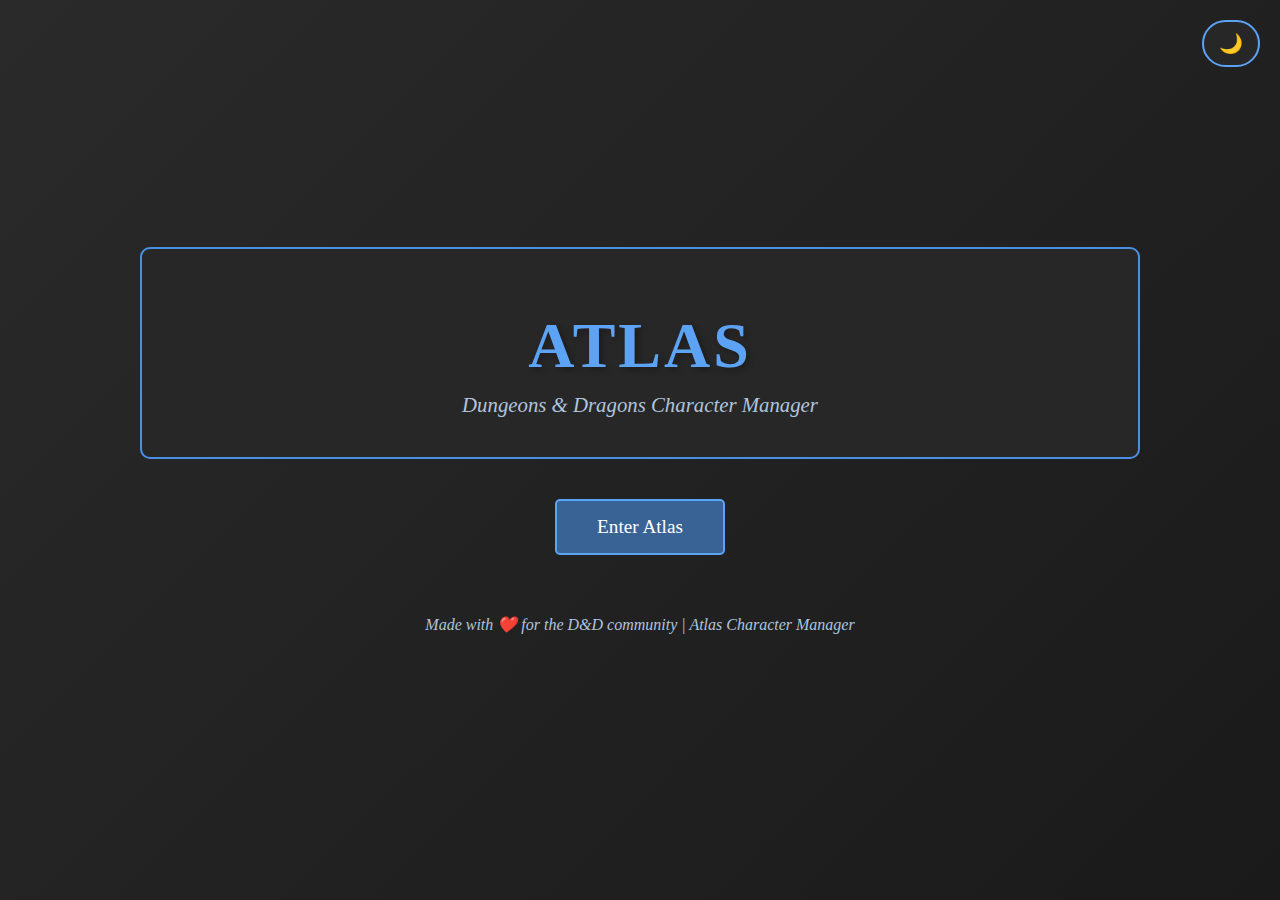
<file: target/classes/index.html>
<!DOCTYPE html>
<html lang="en">
<head>
    <meta charset="UTF-8">
    <meta name="viewport" content="width=device-width, initial-scale=1.0">
    <title>Atlas - D&D Character Manager</title>
    <link rel="stylesheet" href="styles.css">
    <link rel="script" href="script.js">
</head>
<body>
<button class="theme-toggle" onclick="toggleTheme()">
    <span id="themeIcon">🌙</span>
</button>

<div class="container">
    <header style="margin-bottom: 0;">
        <h1>ATLAS</h1>
        <p class="subtitle">Dungeons & Dragons Character Manager</p>
    </header>

    <div style="text-align: center; padding: 40px 0;">
        <a href="home.html" class="btn" style="font-size: 1.2em; padding: 15px 40px; display: inline-block;">
            Enter Atlas
        </a>
    </div>

    <footer>
        <p>Made with ❤️ for the D&D community | Atlas Character Manager</p>
    </footer>
</div>

</body>
</html>
</file>
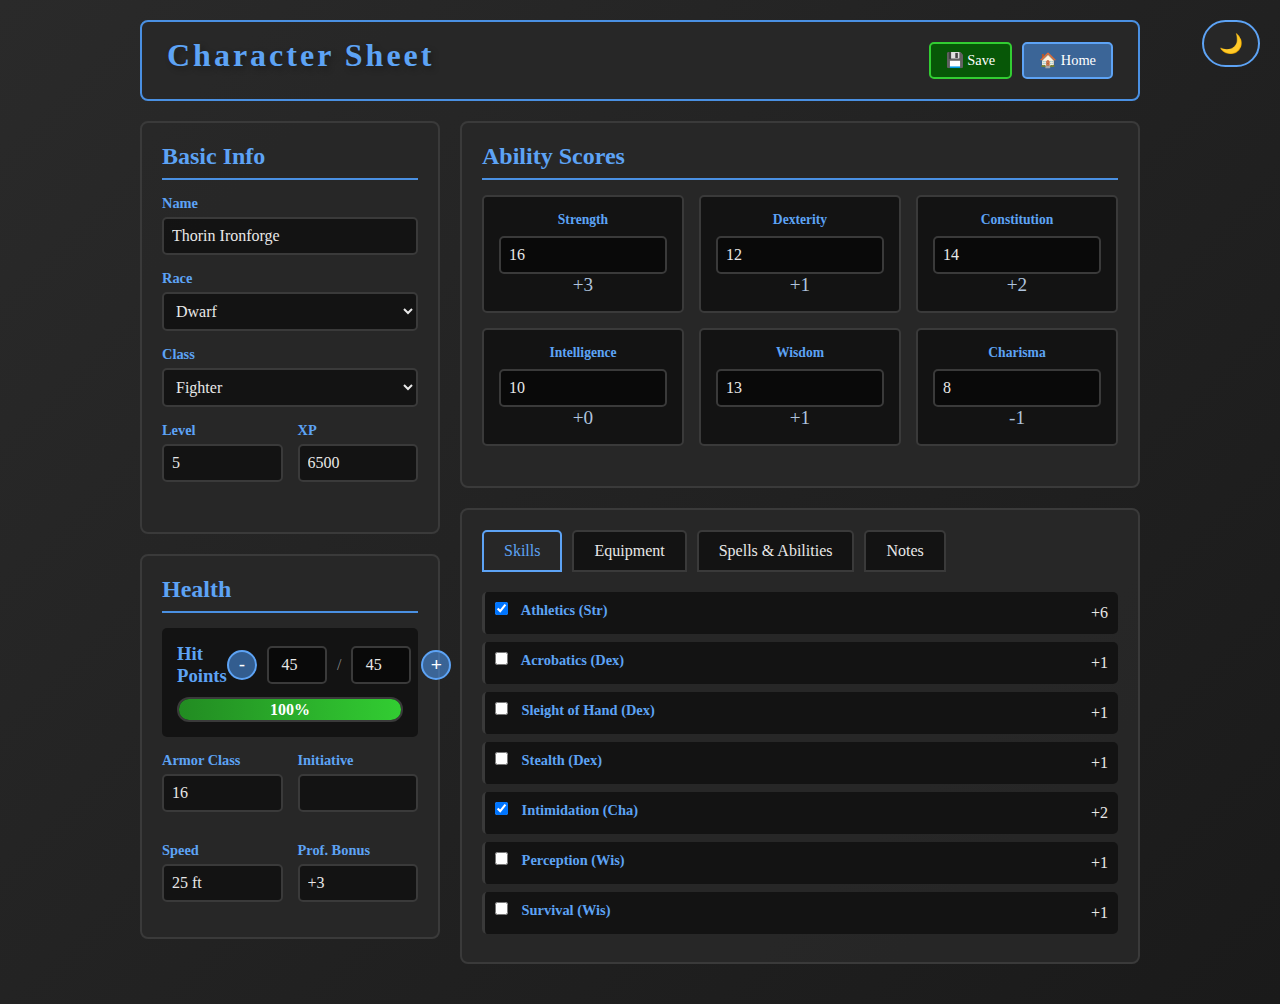
<file: target/classes/character.html>
<!DOCTYPE html>
<html lang="en">
<head>
    <meta charset="UTF-8">
    <meta name="viewport" content="width=device-width, initial-scale=1.0">
    <title>Character Sheet - Atlas</title>
    <link rel="stylesheet" href="styles.css">
</head>
<body>
<button class="theme-toggle" onclick="toggleTheme()">
    <span id="themeIcon">🌙</span>
</button>

<div class="container">
    <div class="header-bar">
        <h1 id="characterName">Character Sheet</h1>
        <div class="header-actions">
            <button class="btn btn-save" onclick="saveCharacter()">💾 Save</button>
            <a href="home.html" class="btn">🏠 Home</a>
        </div>
    </div>

    <div class="character-grid">
        <!-- Left Sidebar -->
        <div>
            <div class="card">
                <h2>Basic Info</h2>
                <div class="form-group">
                    <label>Name</label>
                    <input type="text" id="charName" value="Thorin Ironforge">
                </div>
                <div class="form-group">
                    <label>Race</label>
                    <select id="charRace">
                        <option value="dwarf" selected>Dwarf</option>
                        <option value="elf">Elf</option>
                        <option value="human">Human</option>
                        <option value="halfling">Halfling</option>
                    </select>
                </div>
                <div class="form-group">
                    <label>Class</label>
                    <select id="charClass">
                        <option value="fighter" selected>Fighter</option>
                        <option value="wizard">Wizard</option>
                        <option value="rogue">Rogue</option>
                        <option value="cleric">Cleric</option>
                    </select>
                </div>
                <div class="info-grid">
                    <div class="form-group">
                        <label>Level</label>
                        <input type="number" id="level" value="5" min="1" max="20">
                    </div>
                    <div class="form-group">
                        <label>XP</label>
                        <input type="number" id="xp" value="6500">
                    </div>
                </div>
            </div>

            <div class="card" style="margin-top: 20px;">
                <h2>Health</h2>
                <div class="health-bar">
                    <div class="health-display">
                        <h3>Hit Points</h3>
                        <div class="hp-controls">
                            <button class="hp-btn" onclick="adjustHP(-1)">-</button>
                            <input type="number" id="currentHP" value="45" style="width: 60px; text-align: center;">
                            <span style="color: #888;">/</span>
                            <input type="number" id="maxHP" value="45" style="width: 60px; text-align: center;">
                            <button class="hp-btn" onclick="adjustHP(1)">+</button>
                        </div>
                    </div>
                    <div class="progress-bar">
                        <div class="progress-fill" id="hpBar" style="width: 100%;">100%</div>
                    </div>
                </div>
                <div class="stats-grid">
                    <div class="form-group">
                        <label>Armor Class</label>
                        <input type="number" id="ac" value="16">
                    </div>
                    <div class="form-group">
                        <label>Initiative</label>
                        <input type="number" id="initiative" value="+1">
                    </div>
                    <div class="form-group">
                        <label>Speed</label>
                        <input type="text" id="speed" value="25 ft">
                    </div>
                    <div class="form-group">
                        <label>Prof. Bonus</label>
                        <input type="text" id="profBonus" value="+3">
                    </div>
                </div>
            </div>
        </div>

        <!-- Main Content -->
        <div>
            <div class="card">
                <h2>Ability Scores</h2>
                <div class="ability-scores">
                    <div class="stat-box">
                        <label>Strength</label>
                        <input type="number" id="str" value="16" min="1" max="30" onchange="updateModifier('str')">
                        <div class="stat-modifier" id="strMod">+3</div>
                    </div>
                    <div class="stat-box">
                        <label>Dexterity</label>
                        <input type="number" id="dex" value="12" min="1" max="30" onchange="updateModifier('dex')">
                        <div class="stat-modifier" id="dexMod">+1</div>
                    </div>
                    <div class="stat-box">
                        <label>Constitution</label>
                        <input type="number" id="con" value="14" min="1" max="30" onchange="updateModifier('con')">
                        <div class="stat-modifier" id="conMod">+2</div>
                    </div>
                    <div class="stat-box">
                        <label>Intelligence</label>
                        <input type="number" id="int" value="10" min="1" max="30" onchange="updateModifier('int')">
                        <div class="stat-modifier" id="intMod">+0</div>
                    </div>
                    <div class="stat-box">
                        <label>Wisdom</label>
                        <input type="number" id="wis" value="13" min="1" max="30" onchange="updateModifier('wis')">
                        <div class="stat-modifier" id="wisMod">+1</div>
                    </div>
                    <div class="stat-box">
                        <label>Charisma</label>
                        <input type="number" id="cha" value="8" min="1" max="30" onchange="updateModifier('cha')">
                        <div class="stat-modifier" id="chaMod">-1</div>
                    </div>
                </div>
            </div>

            <div class="card" style="margin-top: 20px;">
                <div class="tabs">
                    <div class="tab active" onclick="switchTab('skills')">Skills</div>
                    <div class="tab" onclick="switchTab('equipment')">Equipment</div>
                    <div class="tab" onclick="switchTab('spells')">Spells & Abilities</div>
                    <div class="tab" onclick="switchTab('notes')">Notes</div>
                </div>

                <div id="skills" class="tab-content active">
                    <div class="skills-list">
                        <div class="skill-item">
                            <label><input type="checkbox" checked> Athletics (Str)</label>
                            <span>+6</span>
                        </div>
                        <div class="skill-item">
                            <label><input type="checkbox"> Acrobatics (Dex)</label>
                            <span>+1</span>
                        </div>
                        <div class="skill-item">
                            <label><input type="checkbox"> Sleight of Hand (Dex)</label>
                            <span>+1</span>
                        </div>
                        <div class="skill-item">
                            <label><input type="checkbox"> Stealth (Dex)</label>
                            <span>+1</span>
                        </div>
                        <div class="skill-item">
                            <label><input type="checkbox" checked> Intimidation (Cha)</label>
                            <span>+2</span>
                        </div>
                        <div class="skill-item">
                            <label><input type="checkbox"> Perception (Wis)</label>
                            <span>+1</span>
                        </div>
                        <div class="skill-item">
                            <label><input type="checkbox"> Survival (Wis)</label>
                            <span>+1</span>
                        </div>
                    </div>
                </div>

                <div id="equipment" class="tab-content">
                    <div class="equipment-item">
                        <span>⚔️ Battleaxe (+1)</span>
                        <span>1d8 + 4 slashing</span>
                    </div>
                    <div class="equipment-item">
                        <span>🛡️ Chain Mail</span>
                        <span>AC 16</span>
                    </div>
                    <div class="equipment-item">
                        <span>💰 Gold Pieces</span>
                        <span>250 gp</span>
                    </div>
                    <button class="btn" style="margin-top: 15px; width: 100%;">+ Add Item</button>
                </div>

                <div id="spells" class="tab-content">
                    <textarea placeholder="List your spells, abilities, and features here..." style="width: 100%; min-height: 300px;"></textarea>
                </div>

                <div id="notes" class="tab-content">
                    <textarea placeholder="Character background, notes, and story..." style="width: 100%; min-height: 300px;">A grizzled dwarf warrior from the Iron Mountains...</textarea>
                </div>
            </div>
        </div>
    </div>
</div>

<script>
    // Theme toggle function
    function toggleTheme() {
        const body = document.body;
        const themeIcon = document.getElementById('themeIcon');

        body.classList.toggle('light-mode');

        if (body.classList.contains('light-mode')) {
            themeIcon.textContent = '☀️';
            localStorage.setItem('theme', 'light');
        } else {
            themeIcon.textContent = '🌙';
            localStorage.setItem('theme', 'dark');
        }
    }

    function updateModifier(stat) {
        const value = parseInt(document.getElementById(stat).value);
        const modifier = Math.floor((value - 10) / 2);
        const sign = modifier >= 0 ? '+' : '';
        document.getElementById(stat + 'Mod').textContent = sign + modifier;
    }

    function adjustHP(amount) {
        const currentHP = document.getElementById('currentHP');
        const maxHP = document.getElementById('maxHP');
        let newHP = parseInt(currentHP.value) + amount;
        newHP = Math.max(0, Math.min(newHP, parseInt(maxHP.value)));
        currentHP.value = newHP;
        updateHPBar();
    }

    function updateHPBar() {
        const current = parseInt(document.getElementById('currentHP').value);
        const max = parseInt(document.getElementById('maxHP').value);
        const percentage = (current / max) * 100;
        const bar = document.getElementById('hpBar');
        bar.style.width = percentage + '%';
        bar.textContent = Math.round(percentage) + '%';

        if (percentage <= 25) {
            bar.style.background = 'linear-gradient(90deg, #8b0000 0%, #dc143c 100%)';
        } else if (percentage <= 50) {
            bar.style.background = 'linear-gradient(90deg, #ff8c00 0%, #ffa500 100%)';
        } else {
            bar.style.background = 'linear-gradient(90deg, #228b22 0%, #32cd32 100%)';
        }
    }

    function switchTab(tabName) {
        document.querySelectorAll('.tab').forEach(tab => tab.classList.remove('active'));
        document.querySelectorAll('.tab-content').forEach(content => content.classList.remove('active'));

        event.target.classList.add('active');
        document.getElementById(tabName).classList.add('active');
    }

    function saveCharacter() {
        // TODO: Connect to Java backend
        alert('Character saved successfully!');
        console.log('Saving character data...');
    }

    // Initialize modifiers on load
    window.addEventListener('DOMContentLoaded', () => {
        // Load saved theme
        const savedTheme = localStorage.getItem('theme');
        const themeIcon = document.getElementById('themeIcon');

        if (savedTheme === 'light') {
            document.body.classList.add('light-mode');
            themeIcon.textContent = '☀️';
        }

        ['str', 'dex', 'con', 'int', 'wis', 'cha'].forEach(updateModifier);
        updateHPBar();

        // Update character name in header
        document.getElementById('charName').addEventListener('input', (e) => {
            document.getElementById('characterName').textContent = e.target.value || 'Character Sheet';
        });
    });
</script>
</body>
</html>
</file>
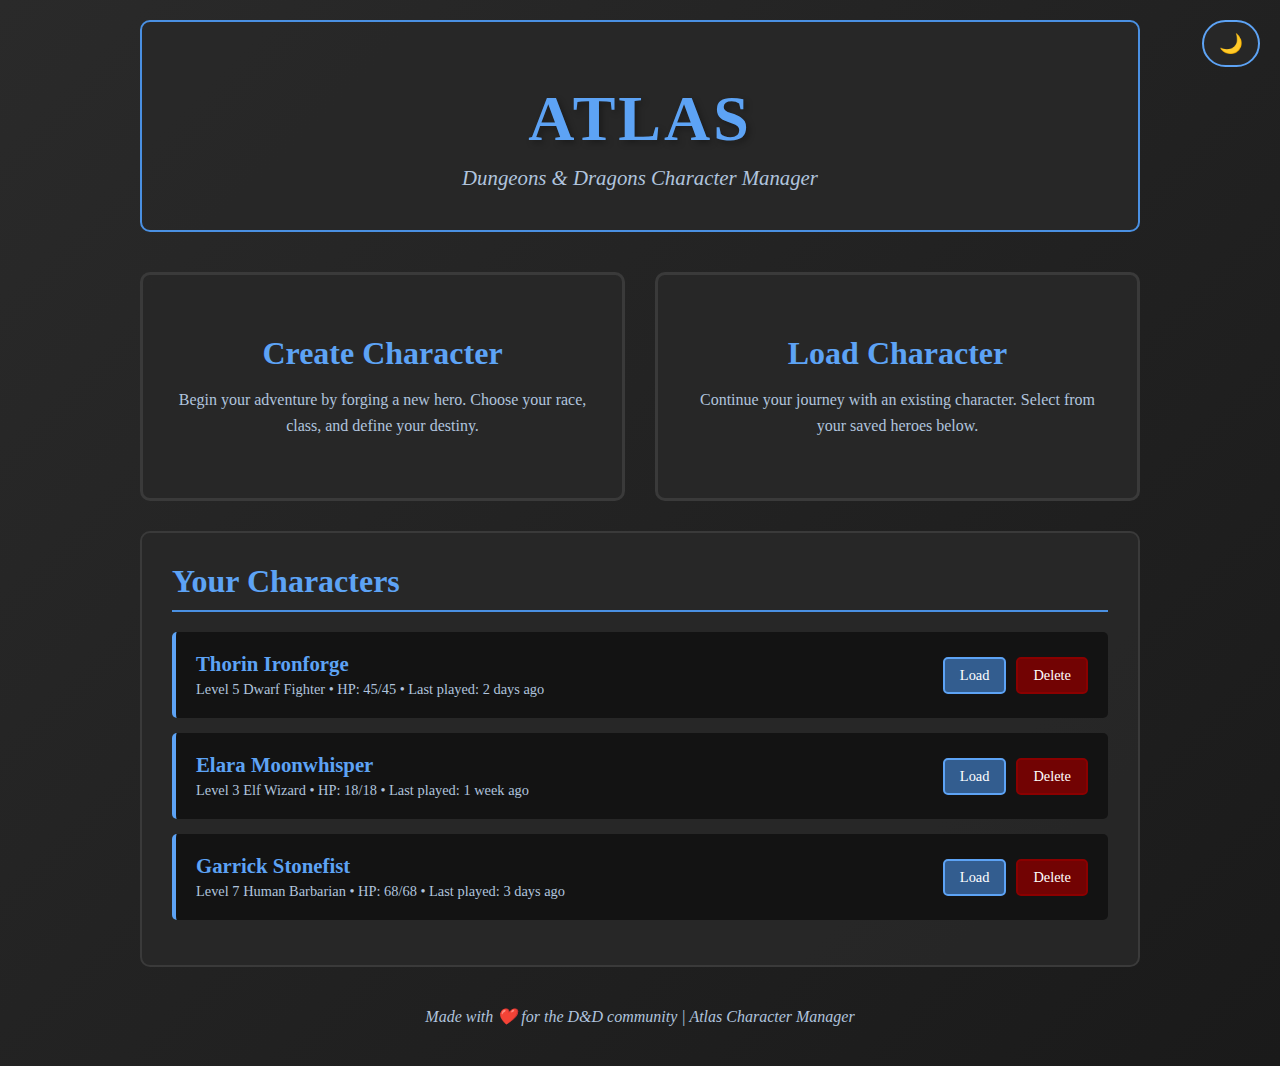
<file: target/classes/home.html>
<!DOCTYPE html>
<html lang="en">
<head>
    <meta charset="UTF-8">
    <meta name="viewport" content="width=device-width, initial-scale=1.0">
    <title>Atlas - D&D Character Manager</title>
    <link rel="stylesheet" href="styles.css">
</head>
<body>
<button class="theme-toggle" onclick="toggleTheme()">
    <span id="themeIcon">🌙</span>
</button>

<div class="container">
    <header>
        <h1>ATLAS</h1>
        <p class="subtitle">Dungeons & Dragons Character Manager</p>
    </header>

    <div class="main-menu">
        <div class="menu-card" onclick="createNewCharacter()">
            <div class="icon"> </div>
            <h2>Create Character</h2>
            <p>Begin your adventure by forging a new hero. Choose your race, class, and define your destiny.</p>
        </div>

        <div class="menu-card" onclick="scrollToCharacters()">
            <div class="icon"> </div>
            <h2>Load Character</h2>
            <p>Continue your journey with an existing character. Select from your saved heroes below.</p>
        </div>
    </div>

    <div class="character-list-section" id="characterSection">
        <h2>Your Characters</h2>
        <ul class="character-list" id="characterList">
            <!-- Sample characters - replace with actual data from backend -->
            <li class="character-item">
                <div class="character-info">
                    <h3>Thorin Ironforge</h3>
                    <p>Level 5 Dwarf Fighter • HP: 45/45 • Last played: 2 days ago</p>
                </div>
                <div class="character-actions">
                    <a href="character.html?id=1" class="btn">Load</a>
                    <button class="btn btn-delete" onclick="deleteCharacter(1, event)">Delete</button>
                </div>
            </li>
            <li class="character-item">
                <div class="character-info">
                    <h3>Elara Moonwhisper</h3>
                    <p>Level 3 Elf Wizard • HP: 18/18 • Last played: 1 week ago</p>
                </div>
                <div class="character-actions">
                    <a href="character.html?id=2" class="btn">Load</a>
                    <button class="btn btn-delete" onclick="deleteCharacter(2, event)">Delete</button>
                </div>
            </li>
            <li class="character-item">
                <div class="character-info">
                    <h3>Garrick Stonefist</h3>
                    <p>Level 7 Human Barbarian • HP: 68/68 • Last played: 3 days ago</p>
                </div>
                <div class="character-actions">
                    <a href="character.html?id=3" class="btn">Load</a>
                    <button class="btn btn-delete" onclick="deleteCharacter(3, event)">Delete</button>
                </div>
            </li>
        </ul>
    </div>

    <footer>
        <p>Made with ❤️ for the D&D community | Atlas Character Manager</p>
    </footer>
</div>

<script>
    // Theme toggle function
    function toggleTheme() {
        const body = document.body;
        const themeIcon = document.getElementById('themeIcon');

        body.classList.toggle('light-mode');

        if (body.classList.contains('light-mode')) {
            themeIcon.textContent = '☀️';
            localStorage.setItem('theme', 'light');
        } else {
            themeIcon.textContent = '🌙';
            localStorage.setItem('theme', 'dark');
        }
    }

    // Load saved theme on page load
    window.addEventListener('DOMContentLoaded', () => {
        const savedTheme = localStorage.getItem('theme');
        const themeIcon = document.getElementById('themeIcon');

        if (savedTheme === 'light') {
            document.body.classList.add('light-mode');
            themeIcon.textContent = '☀️';
        }

        loadCharacters();
    });

    function createNewCharacter() {
        // Redirect to character creation page
        window.location.href = 'character.html?new=true';
    }

    function scrollToCharacters() {
        document.getElementById('characterSection').scrollIntoView({
            behavior: 'smooth'
        });
    }

    function deleteCharacter(id, event) {
        event.stopPropagation();
        if (confirm('Are you sure you want to delete this character? This action cannot be undone.')) {
            // TODO: Connect to Java backend to delete character
            console.log('Deleting character with ID:', id);
            // Remove from UI for demo purposes
            event.target.closest('.character-item').remove();
        }
    }

    // TODO: Load actual character data from backend
    function loadCharacters() {
        // This would be an API call to your Java backend
        // Example: fetch('/api/characters').then(...)
    }
</script>
</body>
</html>
</file>
<file: target/classes/styles.css>
* {
    margin: 0;
    padding: 0;
    box-sizing: border-box;
}

:root {
    --bg-gradient-start: #2a2a2a;
    --bg-gradient-end: #1a1a1a;
    --text-primary: #e8e8e8;
    --text-secondary: #b0c4de;
    --accent-primary: #5da3f5;
    --accent-secondary: #4a90e2;
    --card-bg: rgba(40, 40, 40, 0.9);
    --card-border: #3a3a3a;
    --input-bg: rgba(0, 0, 0, 0.5);
    --input-border: #3a3a3a;
    --hover-bg: rgba(93, 163, 245, 0.2);
    --scrollbar-thumb: #4a90e2;
}

body.light-mode {
    --bg-gradient-start: #e8f4f8;
    --bg-gradient-end: #d0e8f2;
    --text-primary: #1a1a1a;
    --text-secondary: #2c5f7f;
    --accent-primary: #3a7ca5;
    --accent-secondary: #2e6b8f;
    --card-bg: rgba(255, 255, 255, 0.9);
    --card-border: #b0d4e3;
    --input-bg: rgba(255, 255, 255, 0.8);
    --input-border: #b0d4e3;
    --hover-bg: rgba(58, 124, 165, 0.1);
    --scrollbar-thumb: #3a7ca5;
}

body {
    font-family: 'Georgia', serif;
    background: linear-gradient(135deg, var(--bg-gradient-start) 0%, var(--bg-gradient-end) 100%);
    color: var(--text-primary);
    min-height: 100vh;
    padding: 20px;
    display: flex;
    align-items: center;
    justify-content: center;
    transition: background 0.3s ease, color 0.3s ease;
}

.theme-toggle {
    position: fixed;
    top: 20px;
    right: 20px;
    z-index: 1000;
    padding: 10px 15px;
    background: var(--card-bg);
    border: 2px solid var(--accent-primary);
    border-radius: 50px;
    cursor: pointer;
    transition: all 0.3s ease;
    display: flex;
    align-items: center;
    gap: 8px;
    font-size: 1.2em;
}

.theme-toggle:hover {
    transform: scale(1.05);
    box-shadow: 0 5px 15px rgba(93, 163, 245, 0.3);
}

.container {
    max-width: 1000px;
    width: 100%;
}

header {
    text-align: center;
    padding: 60px 20px 40px;
    background: var(--card-bg);
    border-radius: 10px;
    margin-bottom: 40px;
    border: 2px solid var(--accent-secondary);
    transition: all 0.3s ease;
}

h1 {
    font-size: 4em;
    color: var(--accent-primary);
    text-shadow: 3px 3px 6px rgba(0, 0, 0, 0.3);
    margin-bottom: 10px;
    letter-spacing: 3px;
}

.subtitle {
    font-size: 1.3em;
    color: var(--text-secondary);
    font-style: italic;
}

.main-menu {
    display: grid;
    grid-template-columns: repeat(auto-fit, minmax(280px, 1fr));
    gap: 30px;
    margin-bottom: 30px;
}

.menu-card {
    background: var(--card-bg);
    border: 3px solid var(--card-border);
    border-radius: 10px;
    padding: 40px 30px;
    text-align: center;
    transition: transform 0.3s ease, box-shadow 0.3s ease, border-color 0.3s ease;
    cursor: pointer;
}

.menu-card:hover {
    transform: translateY(-10px);
    box-shadow: 0 10px 30px rgba(93, 163, 245, 0.4);
    border-color: var(--accent-primary);
}

.menu-card .icon {
    font-size: 4em;
    margin-bottom: 20px;
}

.menu-card h2 {
    color: var(--accent-primary);
    margin-bottom: 15px;
    font-size: 2em;
}

.menu-card p {
    line-height: 1.6;
    color: var(--text-secondary);
    margin-bottom: 20px;
}

.character-list-section {
    background: var(--card-bg);
    border: 2px solid var(--card-border);
    border-radius: 10px;
    padding: 30px;
    margin-bottom: 20px;
    transition: all 0.3s ease;
}

.character-list-section h2 {
    color: var(--accent-primary);
    margin-bottom: 20px;
    font-size: 2em;
    border-bottom: 2px solid var(--accent-secondary);
    padding-bottom: 10px;
}

.character-list {
    list-style: none;
    max-height: 400px;
    overflow-y: auto;
}

.character-list::-webkit-scrollbar {
    width: 8px;
}

.character-list::-webkit-scrollbar-track {
    background: var(--input-bg);
    border-radius: 4px;
}

.character-list::-webkit-scrollbar-thumb {
    background: var(--scrollbar-thumb);
    border-radius: 4px;
}

.character-item {
    padding: 20px;
    margin-bottom: 15px;
    background: var(--input-bg);
    border-left: 4px solid var(--accent-primary);
    border-radius: 5px;
    cursor: pointer;
    transition: all 0.3s ease;
    display: flex;
    justify-content: space-between;
    align-items: center;
}

.character-item:hover {
    background: var(--hover-bg);
    transform: translateX(10px);
}

.character-info h3 {
    color: var(--accent-primary);
    margin-bottom: 5px;
    font-size: 1.3em;
}

.character-info p {
    color: var(--text-secondary);
    font-size: 0.9em;
}

.character-actions {
    display: flex;
    gap: 10px;
}

.btn {
    padding: 8px 15px;
    border: 2px solid var(--accent-primary);
    border-radius: 5px;
    background: rgba(74, 144, 226, 0.6);
    color: #fff;
    cursor: pointer;
    transition: all 0.3s ease;
    text-decoration: none;
    font-size: 0.9em;
    font-family: 'Georgia', serif;
}

.btn:hover {
    background: rgba(93, 163, 245, 0.8);
    transform: scale(1.05);
}

.btn-delete {
    background: rgba(139, 0, 0, 0.8);
    border-color: #8b0000;
}

.btn-delete:hover {
    background: rgba(178, 34, 34, 0.8);
}

.empty-state {
    text-align: center;
    padding: 40px;
    color: var(--text-secondary);
    font-style: italic;
}

footer {
    text-align: center;
    padding: 20px;
    color: var(--text-secondary);
    font-style: italic;
}

/* Character Sheet Specific Styles */
.character-grid {
    display: grid;
    grid-template-columns: 300px 1fr;
    gap: 20px;
    margin-bottom: 20px;
}

.card {
    background: var(--card-bg);
    border: 2px solid var(--card-border);
    border-radius: 8px;
    padding: 20px;
    transition: all 0.3s ease;
}

.card h2 {
    color: var(--accent-primary);
    margin-bottom: 15px;
    font-size: 1.5em;
    border-bottom: 2px solid var(--accent-secondary);
    padding-bottom: 8px;
}

.header-bar {
    display: flex;
    justify-content: space-between;
    align-items: center;
    background: var(--card-bg);
    padding: 15px 25px;
    border-radius: 8px;
    margin-bottom: 20px;
    border: 2px solid var(--accent-secondary);
    transition: all 0.3s ease;
}

.header-bar h1 {
    color: var(--accent-primary);
    font-size: 2em;
}

.header-actions {
    display: flex;
    gap: 10px;
}

.btn-save {
    background: rgba(0, 100, 0, 0.8);
    border-color: #32cd32;
}

.btn-save:hover {
    background: rgba(34, 139, 34, 0.8);
}

.form-group {
    margin-bottom: 15px;
}

label {
    display: block;
    margin-bottom: 5px;
    color: var(--accent-primary);
    font-weight: bold;
    font-size: 0.9em;
}

input[type="text"],
input[type="number"],
select,
textarea {
    width: 100%;
    padding: 8px;
    background: var(--input-bg);
    border: 2px solid var(--input-border);
    border-radius: 5px;
    color: var(--text-primary);
    font-family: 'Georgia', serif;
    font-size: 1em;
    transition: all 0.3s ease;
}

input:focus,
select:focus,
textarea:focus {
    outline: none;
    border-color: var(--accent-primary);
    box-shadow: 0 0 8px rgba(93, 163, 245, 0.3);
}

textarea {
    min-height: 80px;
    resize: vertical;
}

.stats-grid {
    display: grid;
    grid-template-columns: repeat(2, 1fr);
    gap: 15px;
}

.stat-box {
    background: var(--input-bg);
    padding: 15px;
    border-radius: 5px;
    border: 2px solid var(--input-border);
    text-align: center;
    transition: all 0.3s ease;
}

.stat-box label {
    font-size: 0.85em;
    margin-bottom: 8px;
}

.stat-value {
    font-size: 2em;
    font-weight: bold;
    color: var(--accent-primary);
    margin: 10px 0;
}

.stat-modifier {
    font-size: 1.2em;
    color: var(--text-secondary);
}

.ability-scores {
    display: grid;
    grid-template-columns: repeat(3, 1fr);
    gap: 15px;
    margin-bottom: 20px;
}

.health-bar {
    background: var(--input-bg);
    padding: 15px;
    border-radius: 5px;
    margin-bottom: 15px;
    transition: all 0.3s ease;
}

.health-display {
    display: flex;
    justify-content: space-between;
    align-items: center;
    margin-bottom: 10px;
}

.health-display h3 {
    color: var(--accent-primary);
}

.hp-controls {
    display: flex;
    gap: 10px;
    align-items: center;
}

.hp-btn {
    width: 30px;
    height: 30px;
    border: 2px solid var(--accent-primary);
    border-radius: 50%;
    background: rgba(74, 144, 226, 0.6);
    color: #fff;
    font-size: 1.2em;
    cursor: pointer;
    transition: all 0.3s ease;
}

.hp-btn:hover {
    background: rgba(93, 163, 245, 0.8);
    transform: scale(1.1);
}

.progress-bar {
    width: 100%;
    height: 25px;
    background: var(--input-bg);
    border-radius: 12px;
    overflow: hidden;
    border: 2px solid var(--input-border);
    transition: all 0.3s ease;
}

.progress-fill {
    height: 100%;
    background: linear-gradient(90deg, #228b22 0%, #32cd32 100%);
    transition: width 0.3s ease;
    display: flex;
    align-items: center;
    justify-content: center;
    color: #fff;
    font-weight: bold;
}

.info-grid {
    display: grid;
    grid-template-columns: repeat(2, 1fr);
    gap: 15px;
    margin-bottom: 15px;
}

.skills-list {
    max-height: 400px;
    overflow-y: auto;
}

.skill-item {
    display: flex;
    justify-content: space-between;
    align-items: center;
    padding: 10px;
    background: var(--input-bg);
    margin-bottom: 8px;
    border-radius: 5px;
    border-left: 3px solid var(--input-border);
    transition: all 0.3s ease;
}

.skill-item:hover {
    background: var(--hover-bg);
    border-left-color: var(--accent-primary);
}

.skill-item input[type="checkbox"] {
    margin-right: 10px;
}

.tabs {
    display: flex;
    gap: 10px;
    margin-bottom: 20px;
}

.tab {
    padding: 10px 20px;
    background: var(--input-bg);
    border: 2px solid var(--input-border);
    border-radius: 5px 5px 0 0;
    cursor: pointer;
    transition: all 0.3s ease;
    color: var(--text-primary);
}

.tab.active {
    background: var(--card-bg);
    border-color: var(--accent-primary);
    color: var(--accent-primary);
}

.tab:hover {
    background: var(--hover-bg);
}

.tab-content {
    display: none;
}

.tab-content.active {
    display: block;
}

.equipment-item {
    padding: 10px;
    background: var(--input-bg);
    margin-bottom: 8px;
    border-radius: 5px;
    display: flex;
    justify-content: space-between;
    align-items: center;
    transition: all 0.3s ease;
}

.equipment-item:hover {
    background: var(--hover-bg);
}
</file>
